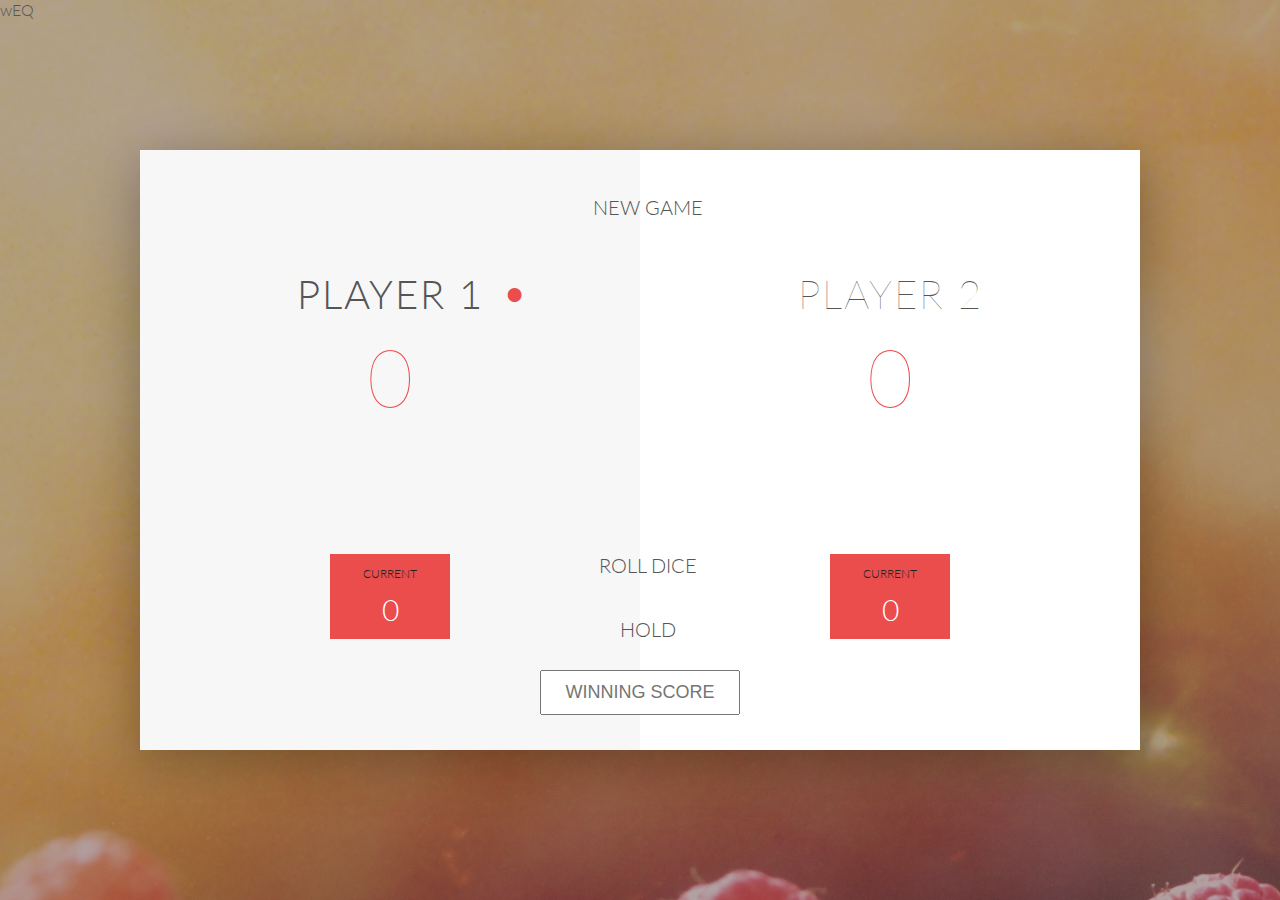
<file: pig game of challenge/index.html>
wEQ<!DOCTYPE html>
<html lang="en">
    <head>
        <meta charset="UTF-8">
        <link href="https://fonts.googleapis.com/css?family=Lato:100,300,600" rel="stylesheet" type="text/css">
        <link href="http://code.ionicframework.com/ionicons/2.0.1/css/ionicons.min.css" rel="stylesheet" type="text/css">
        <link type="text/css" rel="stylesheet" href="style.css">
        
        <title>Pig Game</title>
    </head>

    <body>
        <div class="wrapper clearfix">
            <div class="player-0-panel active">
                <div class="player-name" id="name-0">Player 1</div>
                <div class="player-score" id="score-0">43</div>
                <div class="player-current-box">
                    <div class="player-current-label">Current</div>
                    <div class="player-current-score" id="current-0">11</div>
                </div>
            </div>
            
            <div class="player-1-panel">
                <div class="player-name" id="name-1">Player 2</div>
                <div class="player-score" id="score-1">72</div>
                <div class="player-current-box">
                    <div class="player-current-label">Current</div>
                    <div class="player-current-score" id="current-1">0</div>
                </div>
            </div>
            
            <button class="btn-new"><i class="ion-ios-plus-outline"></i>New game</button>
            <button class="btn-roll"><i class="ion-ios-loop"></i>Roll dice</button>
            <button class="btn-hold"><i class="ion-ios-download-outline"></i>Hold</button>
            <input type="text" placeholder="winning score" class="final-score">
            <img src="dice-5.png" alt="Dice" class="dice">
            
        </div>
        
        <script src="app.js"></script>
    </body>
</html>
</file>
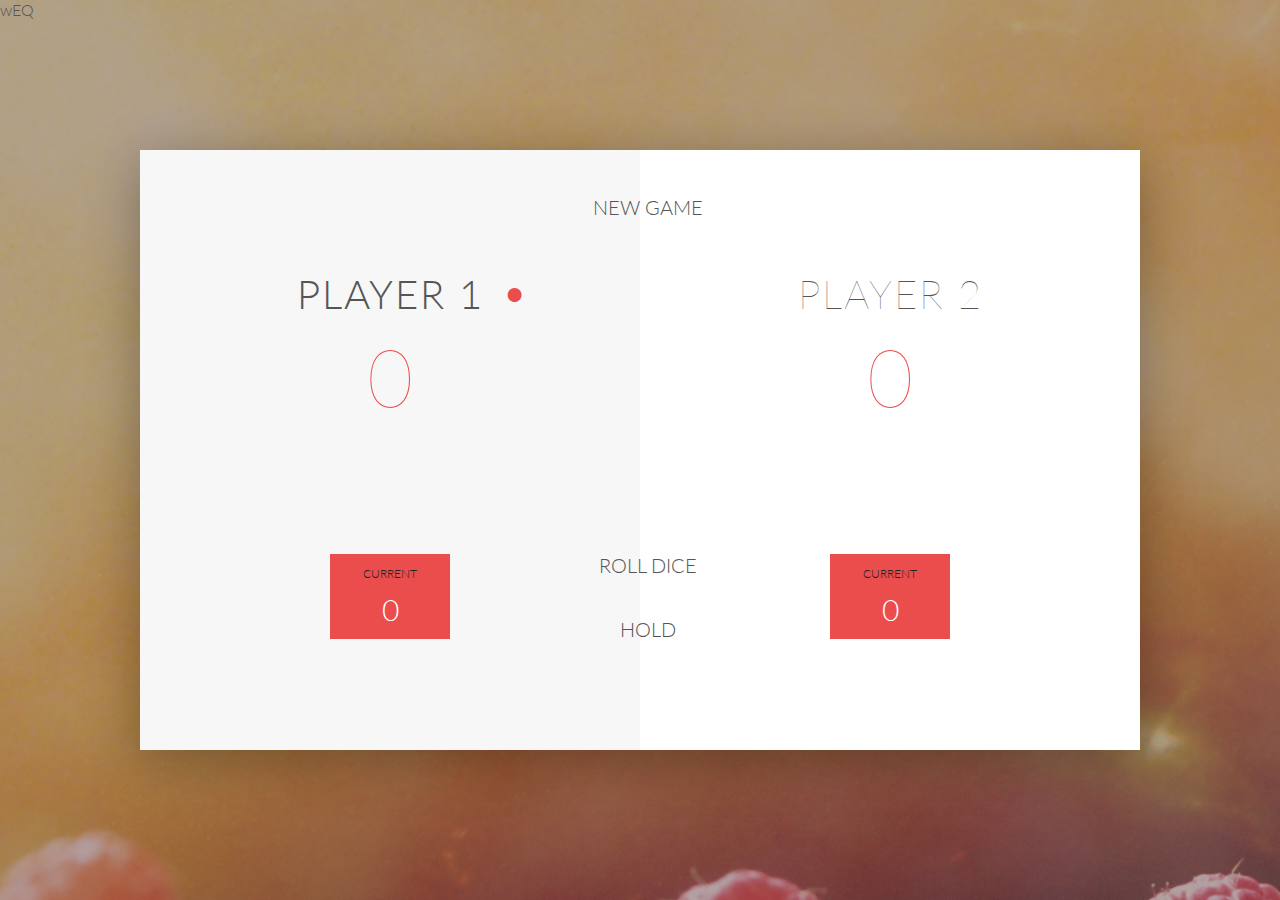
<file: pig game project/index.html>
wEQ<!DOCTYPE html>
<html lang="en">
    <head>
        <meta charset="UTF-8">
        <link href="https://fonts.googleapis.com/css?family=Lato:100,300,600" rel="stylesheet" type="text/css">
        <link href="http://code.ionicframework.com/ionicons/2.0.1/css/ionicons.min.css" rel="stylesheet" type="text/css">
        <link type="text/css" rel="stylesheet" href="style.css">
        
        <title>Pig Game</title>
    </head>

    <body>
        <div class="wrapper clearfix">
            <div class="player-0-panel active">
                <div class="player-name" id="name-0">Player 1</div>
                <div class="player-score" id="score-0">43</div>
                <div class="player-current-box">
                    <div class="player-current-label">Current</div>
                    <div class="player-current-score" id="current-0">11</div>
                </div>
            </div>
            
            <div class="player-1-panel">
                <div class="player-name" id="name-1">Player 2</div>
                <div class="player-score" id="score-1">72</div>
                <div class="player-current-box">
                    <div class="player-current-label">Current</div>
                    <div class="player-current-score" id="current-1">0</div>
                </div>
            </div>
            
            <button class="btn-new"><i class="ion-ios-plus-outline"></i>New game</button>
            <button class="btn-roll"><i class="ion-ios-loop"></i>Roll dice</button>
            <button class="btn-hold"><i class="ion-ios-download-outline"></i>Hold</button>
            
            <img src="dice-5.png" alt="Dice" class="dice">
        </div>
        
        <script src="app.js"></script>
    </body>
</html>
</file>
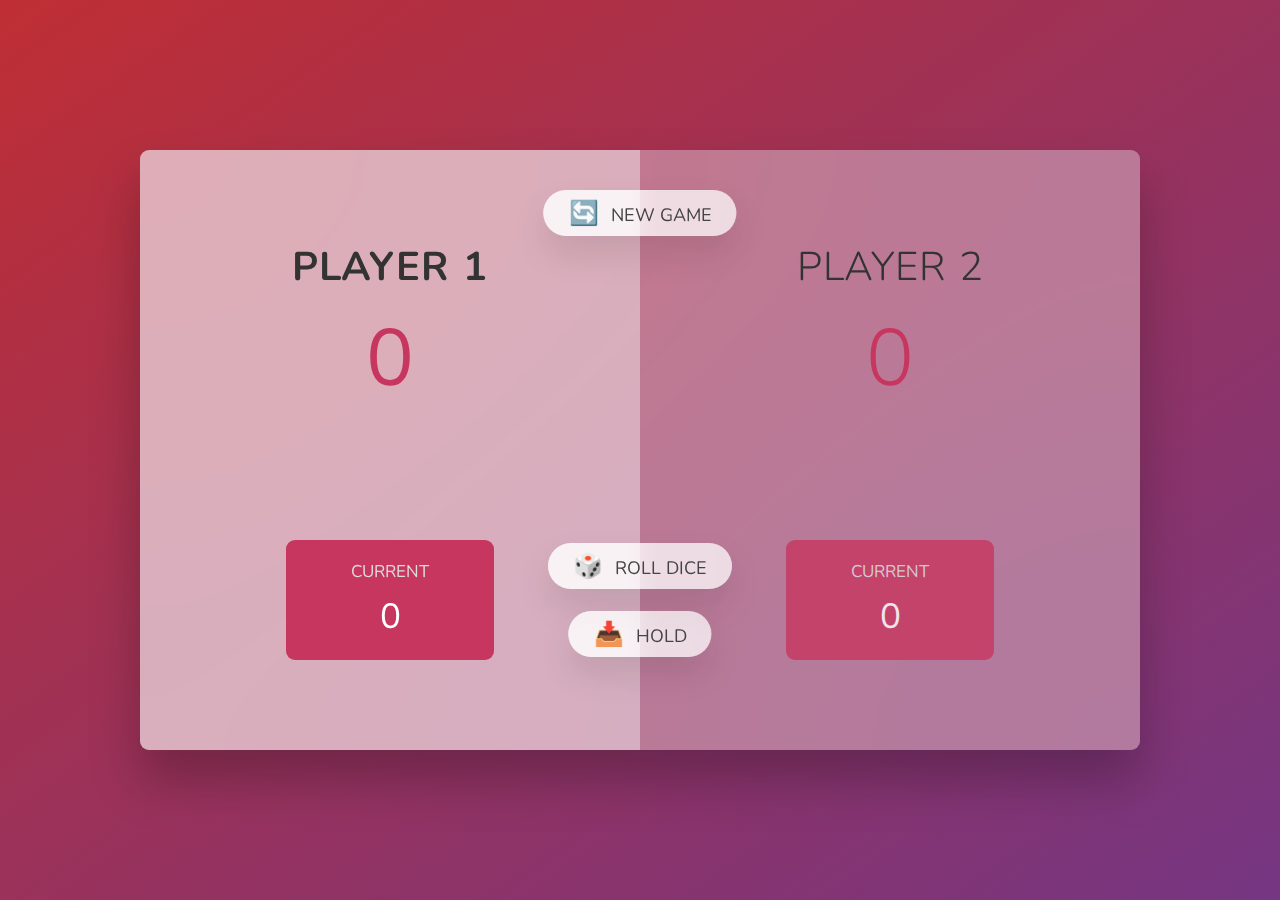
<file: Pig games updated/index.html>
<!DOCTYPE html>
<html lang="en">
  <head>
    <meta charset="UTF-8" />
    <meta name="viewport" content="width=device-width, initial-scale=1.0" />
    <meta http-equiv="X-UA-Compatible" content="ie=edge" />
    <link rel="stylesheet" href="style.css" />
    <title>Pig Game</title>
  </head>
  <body>
    <main>
      <section class="player player--0 player--active">
        <h2 class="name" id="name--0">Player 1</h2>
        <p class="score" id="score--0">43</p>
        <div class="current">
          <p class="current-label">Current</p>
          <p class="current-score" id="current--0">0</p>
        </div>
      </section>
      <section class="player player--1">
        <h2 class="name" id="name--1">Player 2</h2>
        <p class="score" id="score--1">24</p>
        <div class="current">
          <p class="current-label">Current</p>
          <p class="current-score" id="current--1">0</p>
        </div>
      </section>

      <img src="dice-5.png" alt="Playing dice" class="dice" />
      <button class="btn btn--new">🔄 New game</button>
      <button class="btn btn--roll">🎲 Roll dice</button>
      <button class="btn btn--hold">📥 Hold</button>
    </main>
    <script src="script.js"></script>
  </body>
</html>
</file>
<file: pig game of challenge/style.css>
/**********************************************
*** GENERAL
**********************************************/
.final-score{
    position: absolute;
    left: 50%;
    transform: translateX(-50%);
    top:520px;
    color:#555;
    font-size: 18px;
    text-align: center;
    padding: 10px;
    width: 200px;
    text-transform: uppercase;
    
}
.final-scroes:focus{outline: none}
* {
    margin: 0;
    padding: 0;
    box-sizing: border-box;
    
}

.clearfix::after {
    content: "";
    display: table;
    clear: both;
}

body {
    background-image: linear-gradient(rgba(62, 20, 20, 0.4), rgba(62, 20, 20, 0.4)), url(back.jpg);
    background-size: cover;
    background-position: center;
    font-family: Lato;
    font-weight: 300;
    position: relative;
    height: 100vh;
    color: #555;
}

.wrapper {
    width: 1000px;
    position: absolute;
    top: 50%;
    left: 50%;
    transform: translate(-50%, -50%);
    background-color: #fff;
    box-shadow: 0px 10px 50px rgba(0, 0, 0, 0.3);
    overflow: hidden;
}

.player-0-panel,
.player-1-panel {
    width: 50%;
    float: left;
    height: 600px;
    padding: 100px;
}



/**********************************************
*** PLAYERS
**********************************************/

.player-name {
    font-size: 40px;
    text-align: center;
    text-transform: uppercase;
    letter-spacing: 2px;
    font-weight: 100;
    margin-top: 20px;
    margin-bottom: 10px;
    position: relative;
}

.player-score {
    text-align: center;
    font-size: 80px;
    font-weight: 100;
    color: #EB4D4D;
    margin-bottom: 130px;
}

.active { background-color: #f7f7f7; }
.active .player-name { font-weight: 300; }

.active .player-name::after {
    content: "\2022";
    font-size: 47px;
    position: absolute;
    color: #EB4D4D;
    top: -7px;
    right: 10px;
    
}

.player-current-box {
    background-color: #EB4D4D;
    color: #fff;
    width: 40%;
    margin: 0 auto;
    padding: 12px;
    text-align: center;
}

.player-current-label {
    text-transform: uppercase;
    margin-bottom: 10px;
    font-size: 12px;
    color: #222;
}

.player-current-score {
    font-size: 30px;
}

button {
    position: absolute;
    width: 200px;
    left: 50%;
    transform: translateX(-50%);
    color: #555;
    background: none;
    border: none;
    font-family: Lato;
    font-size: 20px;
    text-transform: uppercase;
    cursor: pointer;
    font-weight: 300;
    transition: background-color 0.3s, color 0.3s;
}

button:hover { font-weight: 600; }
button:hover i { margin-right: 20px; }

button:focus {
    outline: none;
}

i {
    color: #EB4D4D;
    display: inline-block;
    margin-right: 15px;
    font-size: 32px;
    line-height: 1;
    vertical-align: text-top;
    margin-top: -4px;
    transition: margin 0.3s;
}

.btn-new { top: 45px;}
.btn-roll { top: 403px;}
.btn-hold { top: 467px;}

.dice {
    position: absolute;
    left: 50%;
    top: 158px;
    transform: translateX(-50%);
    height: 100px;
    box-shadow: 0px 10px 60px rgba(0, 0, 0, 0.10);
}

.scond-dice{
   position: absolute;
    left: 50%;
    top: 275px;
    transform: translateX(-50%);
    height: 100px;
    box-shadow: 0px 10px 60px rgba(0, 0, 0, 0.10);
}

.winner { background-color: #f7f7f7; }
.winner .player-name { font-weight: 300; color: #EB4D4D; }
</file>
<file: pig game project/style.css>
/**********************************************
*** GENERAL
**********************************************/










* {
    margin: 0;
    padding: 0;
    box-sizing: border-box;
    
}

.clearfix::after {
    content: "";
    display: table;
    clear: both;
}

body {
    background-image: linear-gradient(rgba(62, 20, 20, 0.4), rgba(62, 20, 20, 0.4)), url(back.jpg);
    background-size: cover;
    background-position: center;
    font-family: Lato;
    font-weight: 300;
    position: relative;
    height: 100vh;
    color: #555;
}

.wrapper {
    width: 1000px;
    position: absolute;
    top: 50%;
    left: 50%;
    transform: translate(-50%, -50%);
    background-color: #fff;
    box-shadow: 0px 10px 50px rgba(0, 0, 0, 0.3);
    overflow: hidden;
}

.player-0-panel,
.player-1-panel {
    width: 50%;
    float: left;
    height: 600px;
    padding: 100px;
}



/**********************************************
*** PLAYERS
**********************************************/

.player-name {
    font-size: 40px;
    text-align: center;
    text-transform: uppercase;
    letter-spacing: 2px;
    font-weight: 100;
    margin-top: 20px;
    margin-bottom: 10px;
    position: relative;
}

.player-score {
    text-align: center;
    font-size: 80px;
    font-weight: 100;
    color: #EB4D4D;
    margin-bottom: 130px;
}

.active { background-color: #f7f7f7; }
.active .player-name { font-weight: 300; }

.active .player-name::after {
    content: "\2022";
    font-size: 47px;
    position: absolute;
    color: #EB4D4D;
    top: -7px;
    right: 10px;
    
}

.player-current-box {
    background-color: #EB4D4D;
    color: #fff;
    width: 40%;
    margin: 0 auto;
    padding: 12px;
    text-align: center;
}

.player-current-label {
    text-transform: uppercase;
    margin-bottom: 10px;
    font-size: 12px;
    color: #222;
}

.player-current-score {
    font-size: 30px;
}

button {
    position: absolute;
    width: 200px;
    left: 50%;
    transform: translateX(-50%);
    color: #555;
    background: none;
    border: none;
    font-family: Lato;
    font-size: 20px;
    text-transform: uppercase;
    cursor: pointer;
    font-weight: 300;
    transition: background-color 0.3s, color 0.3s;
}

button:hover { font-weight: 600; }
button:hover i { margin-right: 20px; }

button:focus {
    outline: none;
}

i {
    color: #EB4D4D;
    display: inline-block;
    margin-right: 15px;
    font-size: 32px;
    line-height: 1;
    vertical-align: text-top;
    margin-top: -4px;
    transition: margin 0.3s;
}

.btn-new { top: 45px;}
.btn-roll { top: 403px;}
.btn-hold { top: 467px;}

.dice {
    position: absolute;
    left: 50%;
    top: 178px;
    transform: translateX(-50%);
    height: 100px;
    box-shadow: 0px 10px 60px rgba(0, 0, 0, 0.10);
}

.winner { background-color: #f7f7f7; }
.winner .player-name { font-weight: 300; color: #EB4D4D; }
</file>
<file: Pig games updated/style.css>
@import url('https://fonts.googleapis.com/css2?family=Nunito&display=swap');

* {
  margin: 0;
  padding: 0;
  box-sizing: inherit;
}

html {
  font-size: 62.5%;
  box-sizing: border-box;
}

body {
  font-family: 'Nunito', sans-serif;
  font-weight: 400;
  height: 100vh;
  color: #333;
  background-image: linear-gradient(to top left, #753682 0%, #bf2e34 100%);
  display: flex;
  align-items: center;
  justify-content: center;
}

/* LAYOUT */
main {
  position: relative;
  width: 100rem;
  height: 60rem;
  background-color: rgba(255, 255, 255, 0.35);
  backdrop-filter: blur(200px);
  filter: blur();
  box-shadow: 0 3rem 5rem rgba(0, 0, 0, 0.25);
  border-radius: 9px;
  overflow: hidden;
  display: flex;
}

.player {
  flex: 50%;
  padding: 9rem;
  display: flex;
  flex-direction: column;
  align-items: center;
  transition: all 0.75s;
}

/* ELEMENTS */
.name {
  position: relative;
  font-size: 4rem;
  text-transform: uppercase;
  letter-spacing: 1px;
  word-spacing: 2px;
  font-weight: 300;
  margin-bottom: 1rem;
}

.score {
  font-size: 8rem;
  font-weight: 300;
  color: #c7365f;
  margin-bottom: auto;
}

.player--active {
  background-color: rgba(255, 255, 255, 0.4);
}
.player--active .name {
  font-weight: 700;
}
.player--active .score {
  font-weight: 400;
}

.player--active .current {
  opacity: 1;
}

.current {
  background-color: #c7365f;
  opacity: 0.8;
  border-radius: 9px;
  color: #fff;
  width: 65%;
  padding: 2rem;
  text-align: center;
  transition: all 0.75s;
}

.current-label {
  text-transform: uppercase;
  margin-bottom: 1rem;
  font-size: 1.7rem;
  color: #ddd;
}

.current-score {
  font-size: 3.5rem;
}

/* ABSOLUTE POSITIONED ELEMENTS */
.btn {
  position: absolute;
  left: 50%;
  transform: translateX(-50%);
  color: #444;
  background: none;
  border: none;
  font-family: inherit;
  font-size: 1.8rem;
  text-transform: uppercase;
  cursor: pointer;
  font-weight: 400;
  transition: all 0.2s;

  background-color: white;
  background-color: rgba(255, 255, 255, 0.6);
  backdrop-filter: blur(10px);

  padding: 0.7rem 2.5rem;
  border-radius: 50rem;
  box-shadow: 0 1.75rem 3.5rem rgba(0, 0, 0, 0.1);
}

.btn::first-letter {
  font-size: 2.4rem;
  display: inline-block;
  margin-right: 0.7rem;
}

.btn--new {
  top: 4rem;
}
.btn--roll {
  top: 39.3rem;
}
.btn--hold {
  top: 46.1rem;
}

.btn:active {
  transform: translate(-50%, 3px);
  box-shadow: 0 1rem 2rem rgba(0, 0, 0, 0.15);
}

.btn:focus {
  outline: none;
}

.dice {
  position: absolute;
  left: 50%;
  top: 16.5rem;
  transform: translateX(-50%);
  height: 10rem;
  box-shadow: 0 2rem 5rem rgba(0, 0, 0, 0.2);
}

.player--winner {
  background-color: #2f2f2f;
}

.player--winner .name {
  font-weight: 700;
  color: #c7365f;
}
.hidden {
  display: none;
}
</file>
